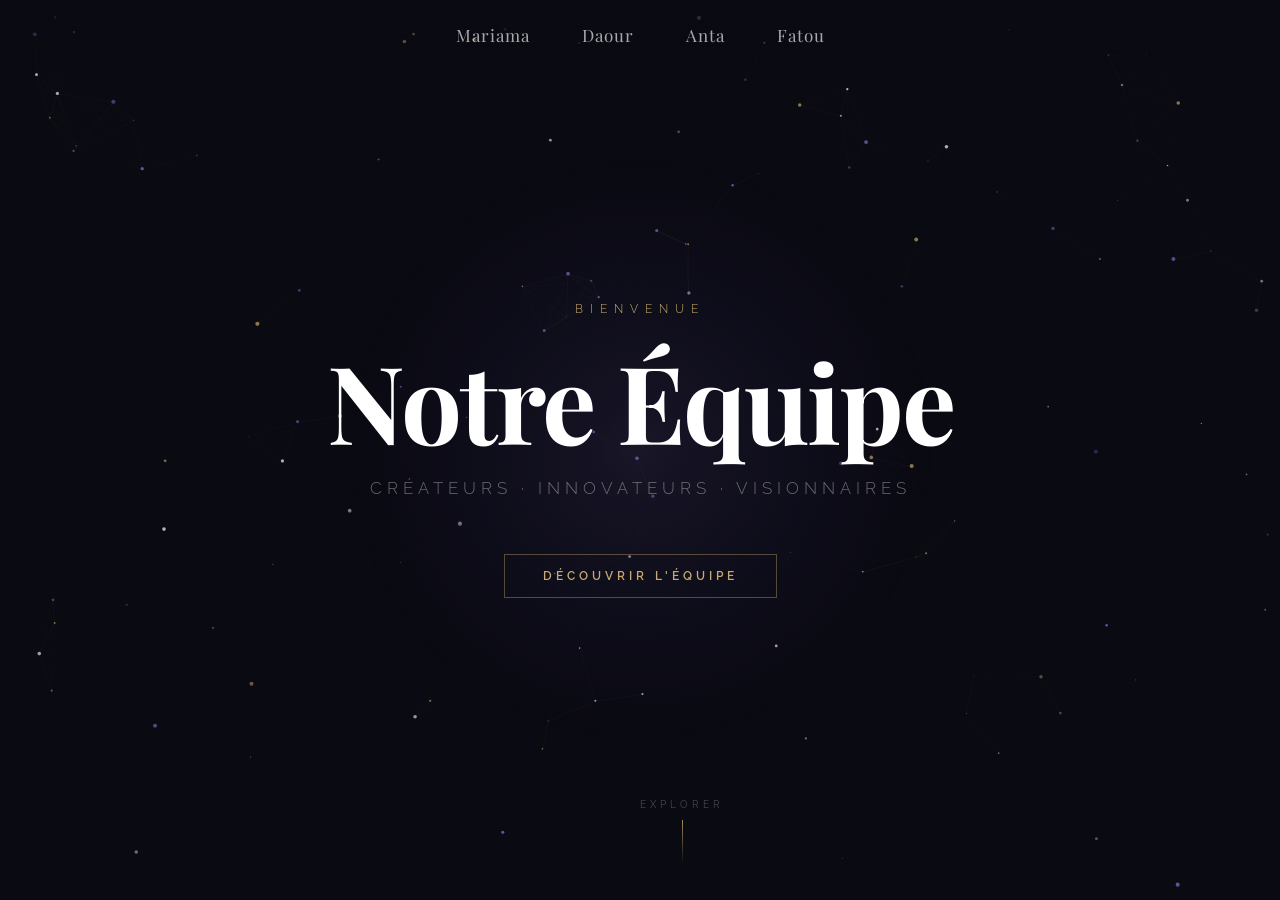
<file: index.html>
<!DOCTYPE html>
<html lang="fr">
<head>
<meta charset="UTF-8">
<meta name="viewport" content="width=device-width, initial-scale=1.0">
<title>Notre Équipe</title>
<link rel="preconnect" href="https://fonts.googleapis.com">
<link rel="preconnect" href="https://fonts.gstatic.com" crossorigin>
<link href="https://fonts.googleapis.com/css2?family=Playfair+Display:wght@400;700&family=Raleway:wght@300;400;600&display=swap" rel="stylesheet">
<style>

  /* ── RESET ── */
  *, *::before, *::after { box-sizing: border-box; margin: 0; padding: 0; }

  body {
    font-family: 'Raleway', sans-serif;
    background: #0a0a12;
    color: #fff;
    min-height: 100vh;
    overflow-x: hidden;
  }

  /* ── CANVAS PARTICULES ── */
  canvas#particles {
    position: fixed;
    top: 0; left: 0;
    width: 100%; height: 100%;
    z-index: 0;
    pointer-events: none;
  }

  /* ── ORB GLOW ── */
  .orb {
    position: fixed;
    width: 600px; height: 600px;
    border-radius: 50%;
    background: radial-gradient(circle, rgba(100,80,200,0.10) 0%, transparent 70%);
    top: 50%; left: 50%;
    transform: translate(-50%, -50%);
    z-index: 1;
    pointer-events: none;
    animation: orbFloat 8s ease-in-out infinite;
  }
  @keyframes orbFloat {
    0%,100% { transform: translate(-50%,-50%); }
    33%      { transform: translate(-48%,-52%); }
    66%      { transform: translate(-52%,-48%); }
  }

  /* ── HEADER ── */
  header {
    position: fixed;
    top: 0; left: 0; right: 0;
    z-index: 100;
    display: flex;
    justify-content: center;
    align-items: center;
    padding: 24px 48px;
    background: linear-gradient(to bottom, rgba(10,10,18,0.92) 0%, transparent 100%);
  }

  nav { display: flex; gap: 52px; }

  nav a {
    font-family: 'Playfair Display', serif;
    font-size: 17px;
    color: rgba(255,255,255,0.65);
    text-decoration: none;
    letter-spacing: 1px;
    position: relative;
    transition: color 0.3s;
    cursor: pointer;
  }
  nav a::after {
    content: '';
    position: absolute;
    bottom: -5px; left: 50%; right: 50%;
    height: 1px;
    background: #c8a96e;
    transition: left 0.3s, right 0.3s;
  }
  nav a:hover        { color: #fff; }
  nav a:hover::after { left: 0; right: 0; }

  /* ── SECTIONS ── */
  .section {
    display: none;
    position: relative;
    z-index: 10;
    min-height: 100vh;
  }
  .section.active { display: flex; }

  /* ══════════════════════════════════════
     SECTION : ACCUEIL
  ══════════════════════════════════════ */
  #home {
    flex-direction: column;
    justify-content: center;
    align-items: center;
    text-align: center;
    padding: 0 20px;
  }

  .hero-label {
    font-weight: 300;
    font-size: 12px;
    letter-spacing: 7px;
    text-transform: uppercase;
    color: #c8a96e;
    margin-bottom: 28px;
    opacity: 0;
    animation: fadeUp 0.8s 0.3s forwards;
  }

  .hero-title {
    font-family: 'Playfair Display', serif;
    font-size: clamp(52px, 9vw, 108px);
    font-weight: 700;
    line-height: 1.05;
    letter-spacing: -2px;
    color: #fff;
    margin-bottom: 20px;
    opacity: 0;
    animation: fadeUp 0.8s 0.5s forwards;
  }

  .hero-sub {
    font-weight: 300;
    font-size: clamp(13px, 1.8vw, 17px);
    letter-spacing: 5px;
    color: rgba(255,255,255,0.38);
    text-transform: uppercase;
    margin-bottom: 56px;
    opacity: 0;
    animation: fadeUp 0.8s 0.72s forwards;
  }

  .hero-cta {
    display: inline-block;
    font-size: 12px;
    font-weight: 600;
    letter-spacing: 4px;
    text-transform: uppercase;
    color: #c8a96e;
    border: 1px solid rgba(200,169,110,0.4);
    padding: 14px 38px;
    text-decoration: none;
    cursor: pointer;
    transition: all 0.3s;
    opacity: 0;
    animation: fadeUp 0.8s 0.95s forwards;
  }
  .hero-cta:hover {
    background: #c8a96e;
    color: #0a0a12;
    border-color: #c8a96e;
  }

  .scroll-hint {
    position: absolute;
    bottom: 36px;
    left: 50%;
    transform: translateX(-50%);
    display: flex;
    flex-direction: column;
    align-items: center;
    gap: 10px;
    opacity: 0;
    animation: fadeUp 0.8s 1.3s forwards;
  }
  .scroll-hint span {
    font-size: 10px;
    letter-spacing: 4px;
    text-transform: uppercase;
    color: rgba(255,255,255,0.25);
  }
  .scroll-line {
    width: 1px; height: 44px;
    background: linear-gradient(to bottom, rgba(200,169,110,0.8), transparent);
    animation: pulse 2s 1.5s ease-in-out infinite;
  }

  /* ══════════════════════════════════════
     SECTION : MEMBRES
  ══════════════════════════════════════ */
  #membres {
    flex-direction: column;
    padding: 130px 40px 80px;
    max-width: 1200px;
    margin: 0 auto;
    width: 100%;
    min-height: 100vh;
  }

  .section-header {
    text-align: center;
    margin-bottom: 68px;
    opacity: 0;
    animation: fadeUp 0.7s 0.15s forwards;
  }
  .section-label {
    font-size: 11px;
    letter-spacing: 6px;
    text-transform: uppercase;
    color: #c8a96e;
    margin-bottom: 14px;
  }
  .section-title {
    font-family: 'Playfair Display', serif;
    font-size: clamp(32px, 5vw, 60px);
    font-weight: 700;
    color: #fff;
    line-height: 1.1;
  }
  .section-sep {
    width: 44px; height: 1px;
    background: #c8a96e;
    margin: 22px auto 0;
  }

  /* BACK BTN */
  .back-btn {
    display: inline-flex;
    align-items: center;
    gap: 8px;
    font-size: 11px;
    letter-spacing: 3px;
    text-transform: uppercase;
    color: rgba(255,255,255,0.3);
    cursor: pointer;
    margin-bottom: 48px;
    transition: color 0.3s;
    background: none;
    border: none;
    padding: 0;
    opacity: 0;
    animation: fadeUp 0.6s 0.1s forwards;
  }
  .back-btn:hover { color: #c8a96e; }

  /* CARDS */
  .cards-grid {
    display: grid;
    grid-template-columns: repeat(auto-fit, minmax(240px, 1fr));
    gap: 28px;
  }

  .card {
    background: rgba(255,255,255,0.03);
    border: 1px solid rgba(200,169,110,0.14);
    border-radius: 18px;
    padding: 42px 28px 34px;
    display: flex;
    flex-direction: column;
    align-items: center;
    text-align: center;
    transition: transform 0.35s, border-color 0.35s, background 0.35s;
    opacity: 0;
    animation: fadeUp 0.7s forwards;
  }
  .card:nth-child(1) { animation-delay: 0.3s; }
  .card:nth-child(2) { animation-delay: 0.45s; }
  .card:nth-child(3) { animation-delay: 0.6s; }
  .card:nth-child(4) { animation-delay: 0.75s; }

  .card:hover {
    transform: translateY(-9px);
    border-color: rgba(200,169,110,0.48);
    background: rgba(200,169,110,0.05);
  }

  /* AVATAR */
  .avatar {
    width: 100px; height: 100px;
    border-radius: 50%;
    display: flex;
    align-items: center;
    justify-content: center;
    font-family: 'Playfair Display', serif;
    font-size: 34px;
    font-weight: 700;
    margin-bottom: 26px;
    position: relative;
    flex-shrink: 0;
  }
  .avatar::before {
    content: '';
    position: absolute;
    inset: -4px;
    border-radius: 50%;
    border: 1px solid rgba(200,169,110,0.35);
  }
  .avatar::after {
    content: '';
    position: absolute;
    inset: -8px;
    border-radius: 50%;
    border: 1px solid rgba(200,169,110,0.12);
  }

  .av-mariama { background: linear-gradient(135deg,#2a1760,#5933aa); color: #cdb5ff; }
  .av-daour   { background: linear-gradient(135deg,#0b3828,#167358); color: #7effd6; }
  .av-anta    { background: linear-gradient(135deg,#6a1428,#b83050); color: #ffb3c0; }
  .av-fatou   { background: linear-gradient(135deg,#5a3a00,#c8820a); color: #ffe0a0; }


  /* CARD TEXT */
  .card-firstname {
    font-size: 10px;
    letter-spacing: 5px;
    text-transform: uppercase;
    color: #c8a96e;
    margin-bottom: 6px;
  }
  .card-name {
    font-family: 'Playfair Display', serif;
    font-size: 22px;
    font-weight: 700;
    color: #fff;
    margin-bottom: 18px;
  }
  .card-divider {
    width: 30px; height: 1px;
    background: rgba(200,169,110,0.28);
    margin: 0 auto 18px;
  }
  .card-email {
    display: flex;
    align-items: center;
    justify-content: center;
    gap: 7px;
    font-size: 13px;
    color: rgba(255,255,255,0.42);
    margin-bottom: 28px;
    word-break: break-all;
    line-height: 1.5;
  }
  .card-email svg { flex-shrink: 0; opacity: 0.45; }

  .card-link {
    display: inline-flex;
    align-items: center;
    gap: 8px;
    font-size: 11px;
    font-weight: 600;
    letter-spacing: 3px;
    text-transform: uppercase;
    color: #c8a96e;
    text-decoration: none;
    border: 1px solid rgba(200,169,110,0.32);
    padding: 11px 24px;
    border-radius: 32px;
    transition: all 0.3s;
    margin-top: auto;
  }
  .card-link:hover {
    background: #c8a96e;
    color: #0a0a12;
    border-color: #c8a96e;
  }
  .card-link svg { transition: transform 0.3s; }
  .card-link:hover svg { transform: translateX(4px); }

  /* ── ANIMATIONS ── */
  @keyframes fadeUp {
    from { opacity: 0; transform: translateY(26px); }
    to   { opacity: 1; transform: translateY(0); }
  }
  @keyframes pulse {
    0%,100% { opacity: 0.35; }
    50%      { opacity: 1; }
  }

  /* ── RESPONSIVE ── */
  @media (max-width: 600px) {
    nav { gap: 24px; }
    nav a { font-size: 14px; }
    #membres { padding: 120px 20px 60px; }
    .cards-grid { grid-template-columns: 1fr 1fr; gap: 16px; }
    .card { padding: 28px 16px 24px; }
    .avatar { width: 72px; height: 72px; font-size: 24px; }
  }
  @media (max-width: 400px) {
    .cards-grid { grid-template-columns: 1fr; }
  }

</style>
</head>
<body>

<canvas id="particles"></canvas>
<div class="orb"></div>

<!-- ══════════ HEADER ══════════ -->
<header>
  <nav>
    <a onclick="showMembre('mariama')">Mariama</a>
    <a onclick="showMembre('daour')">Daour</a>
    <a onclick="showMembre('anta')">Anta</a>
    <a onclick="showMembre('fatou')">Fatou</a>

  </nav>
</header>

<!-- ══════════ SECTION : ACCUEIL ══════════ -->
<section id="home" class="section active">
  <p class="hero-label">Bienvenue</p>
  <h1 class="hero-title">Notre Équipe</h1>
  <p class="hero-sub">Créateurs · Innovateurs · Visionnaires</p>
  <span class="hero-cta" onclick="showSection('membres')">Découvrir l'équipe</span>

  <div class="scroll-hint">
    <span>Explorer</span>
    <div class="scroll-line"></div>
  </div>
</section>

<!-- ══════════ SECTION : MEMBRES ══════════ -->
<section id="membres" class="section">

  <button class="back-btn" onclick="showSection('home')">
    <svg width="16" height="16" viewBox="0 0 16 16" fill="none">
      <path d="M10 3L5 8L10 13" stroke="currentColor" stroke-width="1.5" stroke-linecap="round" stroke-linejoin="round"/>
    </svg>
    Retour à l'accueil
  </button>

  <div class="section-header">
    <p class="section-label">Qui sommes-nous</p>
    <h2 class="section-title">Notre Équipe</h2>
    <div class="section-sep"></div>
  </div>

  <div class="cards-grid">

    <!-- ── MARIAMA ── -->
    <div class="card" id="card-mariama">
      <div class="avatar av-mariama">M</div>
      <p class="card-firstname">Mariama</p>
      <h3 class="card-name">Mariama Diallo</h3>
      <div class="card-divider"></div>
      <p class="card-email">
        <svg width="14" height="14" viewBox="0 0 14 14" fill="none">
          <rect x="1" y="3" width="12" height="8" rx="1.5" stroke="currentColor" stroke-width="1.2"/>
          <path d="M1 4.5l6 3.5 6-3.5" stroke="currentColor" stroke-width="1.2" stroke-linecap="round"/>
        </svg>
        mariama.diallo@email.com
      </p>
      <a href="https://mariama-diallo.com" class="card-link" target="_blank">
        Voir le site
        <svg width="12" height="12" viewBox="0 0 12 12" fill="none">
          <path d="M2 6h8M6 2l4 4-4 4" stroke="currentColor" stroke-width="1.5" stroke-linecap="round" stroke-linejoin="round"/>
        </svg>
      </a>
    </div>

    <!-- ── DAOUR ── -->
    <div class="card" id="card-daour">
      <div class="avatar av-daour">D</div>
      <p class="card-firstname">Daour</p>
      <h3 class="card-name">Daour Mbaye</h3>
      <div class="card-divider"></div>
      <p class="card-email">
        <svg width="14" height="14" viewBox="0 0 14 14" fill="none">
          <rect x="1" y="3" width="12" height="8" rx="1.5" stroke="currentColor" stroke-width="1.2"/>
          <path d="M1 4.5l6 3.5 6-3.5" stroke="currentColor" stroke-width="1.2" stroke-linecap="round"/>
        </svg>
        daour.mbaye@email.com
      </p>
      <a href="https://daour-mbaye.com" class="card-link" target="_blank">
        Voir le site
        <svg width="12" height="12" viewBox="0 0 12 12" fill="none">
          <path d="M2 6h8M6 2l4 4-4 4" stroke="currentColor" stroke-width="1.5" stroke-linecap="round" stroke-linejoin="round"/>
        </svg>
      </a>
    </div>

    <!-- ── ANTA ── -->
    <div class="card" id="card-anta">
      <div class="avatar av-anta">A</div>
      <p class="card-firstname">Anta</p>
      <h3 class="card-name">Anta Ndiaye</h3>
      <div class="card-divider"></div>
      <p class="card-email">
        <svg width="14" height="14" viewBox="0 0 14 14" fill="none">
          <rect x="1" y="3" width="12" height="8" rx="1.5" stroke="currentColor" stroke-width="1.2"/>
          <path d="M1 4.5l6 3.5 6-3.5" stroke="currentColor" stroke-width="1.2" stroke-linecap="round"/>
        </svg>
        anta.ndiaye@email.com
      </p>
      <a href="https://anta-ndiaye.com" class="card-link" target="_blank">
        Voir le site
        <svg width="12" height="12" viewBox="0 0 12 12" fill="none">
          <path d="M2 6h8M6 2l4 4-4 4" stroke="currentColor" stroke-width="1.5" stroke-linecap="round" stroke-linejoin="round"/>
        </svg>
      </a>
    </div>

    <!-- ── FATOU ── -->
    <div class="card" id="card-fatou">
      <div class="avatar av-fatou">F</div>
      <p class="card-firstname">Fatou</p>
      <h3 class="card-name">Fatou Sow</h3>
      <div class="card-divider"></div>
      <p class="card-email">
        <svg width="14" height="14" viewBox="0 0 14 14" fill="none">
          <rect x="1" y="3" width="12" height="8" rx="1.5" stroke="currentColor" stroke-width="1.2"/>
          <path d="M1 4.5l6 3.5 6-3.5" stroke="currentColor" stroke-width="1.2" stroke-linecap="round"/>
        </svg>
        fatou.sow@email.com
      </p>
      <a href="https://fatou-sow.com" class="card-link" target="_blank">
        Voir le site
        <svg width="12" height="12" viewBox="0 0 12 12" fill="none">
          <path d="M2 6h8M6 2l4 4-4 4" stroke="currentColor" stroke-width="1.5" stroke-linecap="round" stroke-linejoin="round"/>
        </svg>
      </a>
    </div>

  </div>
</section>

<!-- ══════════ JAVASCRIPT ══════════ -->
<script>

  /* ── NAVIGATION ── */
  function showSection(id) {
    document.querySelectorAll('.section').forEach(s => s.classList.remove('active'));
    const target = document.getElementById(id);
    target.classList.add('active');
    // relance les animations
    target.querySelectorAll('[style*="animation"], .card, .section-header, .back-btn, .hero-label, .hero-title, .hero-sub, .hero-cta, .scroll-hint')
      .forEach(el => {
        el.style.animation = 'none';
        el.offsetHeight; // reflow
        el.style.animation = '';
      });
    window.scrollTo(0, 0);
  }

  function showMembre(name) {
    showSection('membres');
    setTimeout(() => {
      const card = document.getElementById('card-' + name);
      if (card) {
        card.scrollIntoView({ behavior: 'smooth', block: 'center' });
        card.style.borderColor = 'rgba(200,169,110,0.7)';
        setTimeout(() => { card.style.borderColor = ''; }, 1800);
      }
    }, 300);
  }

  /* ── PARTICULES ── */
  const canvas = document.getElementById('particles');
  const ctx    = canvas.getContext('2d');
  let W, H, particles = [];

  function resize() {
    W = canvas.width  = window.innerWidth;
    H = canvas.height = window.innerHeight;
  }
  resize();
  window.addEventListener('resize', () => { resize(); init(); });

  const COLORS = [
    'rgba(200,169,110,',
    'rgba(140,120,220,',
    'rgba(255,255,255,'
  ];

  class Particle {
    constructor() { this.reset(true); }
    reset(init = false) {
      this.x       = Math.random() * W;
      this.y       = init ? Math.random() * H : H + 10;
      this.r       = Math.random() * 1.8 + 0.3;
      this.vx      = (Math.random() - 0.5) * 0.35;
      this.vy      = -(Math.random() * 0.5 + 0.15);
      this.alpha   = Math.random() * 0.55 + 0.15;
      this.fade    = Math.random() * 0.004 + 0.001;
      this.color   = COLORS[Math.floor(Math.random() * COLORS.length)];
      this.growing = true;
    }
    update() {
      this.x += this.vx;
      this.y += this.vy;
      if (this.growing) {
        this.alpha += this.fade;
        if (this.alpha >= 0.7) this.growing = false;
      } else {
        this.alpha -= this.fade * 0.5;
      }
      if (this.alpha <= 0 || this.y < -20) this.reset();
    }
    draw() {
      ctx.beginPath();
      ctx.arc(this.x, this.y, this.r, 0, Math.PI * 2);
      ctx.fillStyle = this.color + this.alpha + ')';
      ctx.fill();
    }
  }

  function init() {
    particles = [];
    const count = Math.floor((W * H) / 9000);
    for (let i = 0; i < count; i++) particles.push(new Particle());
  }

  function connectNearby() {
    const maxDist = 115;
    for (let i = 0; i < particles.length; i++) {
      for (let j = i + 1; j < particles.length; j++) {
        const a = particles[i], b = particles[j];
        const dx = a.x - b.x, dy = a.y - b.y;
        const d  = Math.sqrt(dx * dx + dy * dy);
        if (d < maxDist) {
          const op = (1 - d / maxDist) * 0.11;
          ctx.beginPath();
          ctx.moveTo(a.x, a.y);
          ctx.lineTo(b.x, b.y);
          ctx.strokeStyle = `rgba(200,169,110,${op})`;
          ctx.lineWidth = 0.5;
          ctx.stroke();
        }
      }
    }
  }

  let mouse = { x: W / 2, y: H / 2 };
  window.addEventListener('mousemove', e => { mouse.x = e.clientX; mouse.y = e.clientY; });

  function animate() {
    ctx.clearRect(0, 0, W, H);
    connectNearby();
    particles.forEach(p => { p.update(); p.draw(); });
    const g = ctx.createRadialGradient(mouse.x, mouse.y, 0, mouse.x, mouse.y, 200);
    g.addColorStop(0, 'rgba(200,169,110,0.04)');
    g.addColorStop(1, 'transparent');
    ctx.fillStyle = g;
    ctx.fillRect(0, 0, W, H);
    requestAnimationFrame(animate);
  }

  init();
  animate();

</script>
</body>
</html>
</file>
